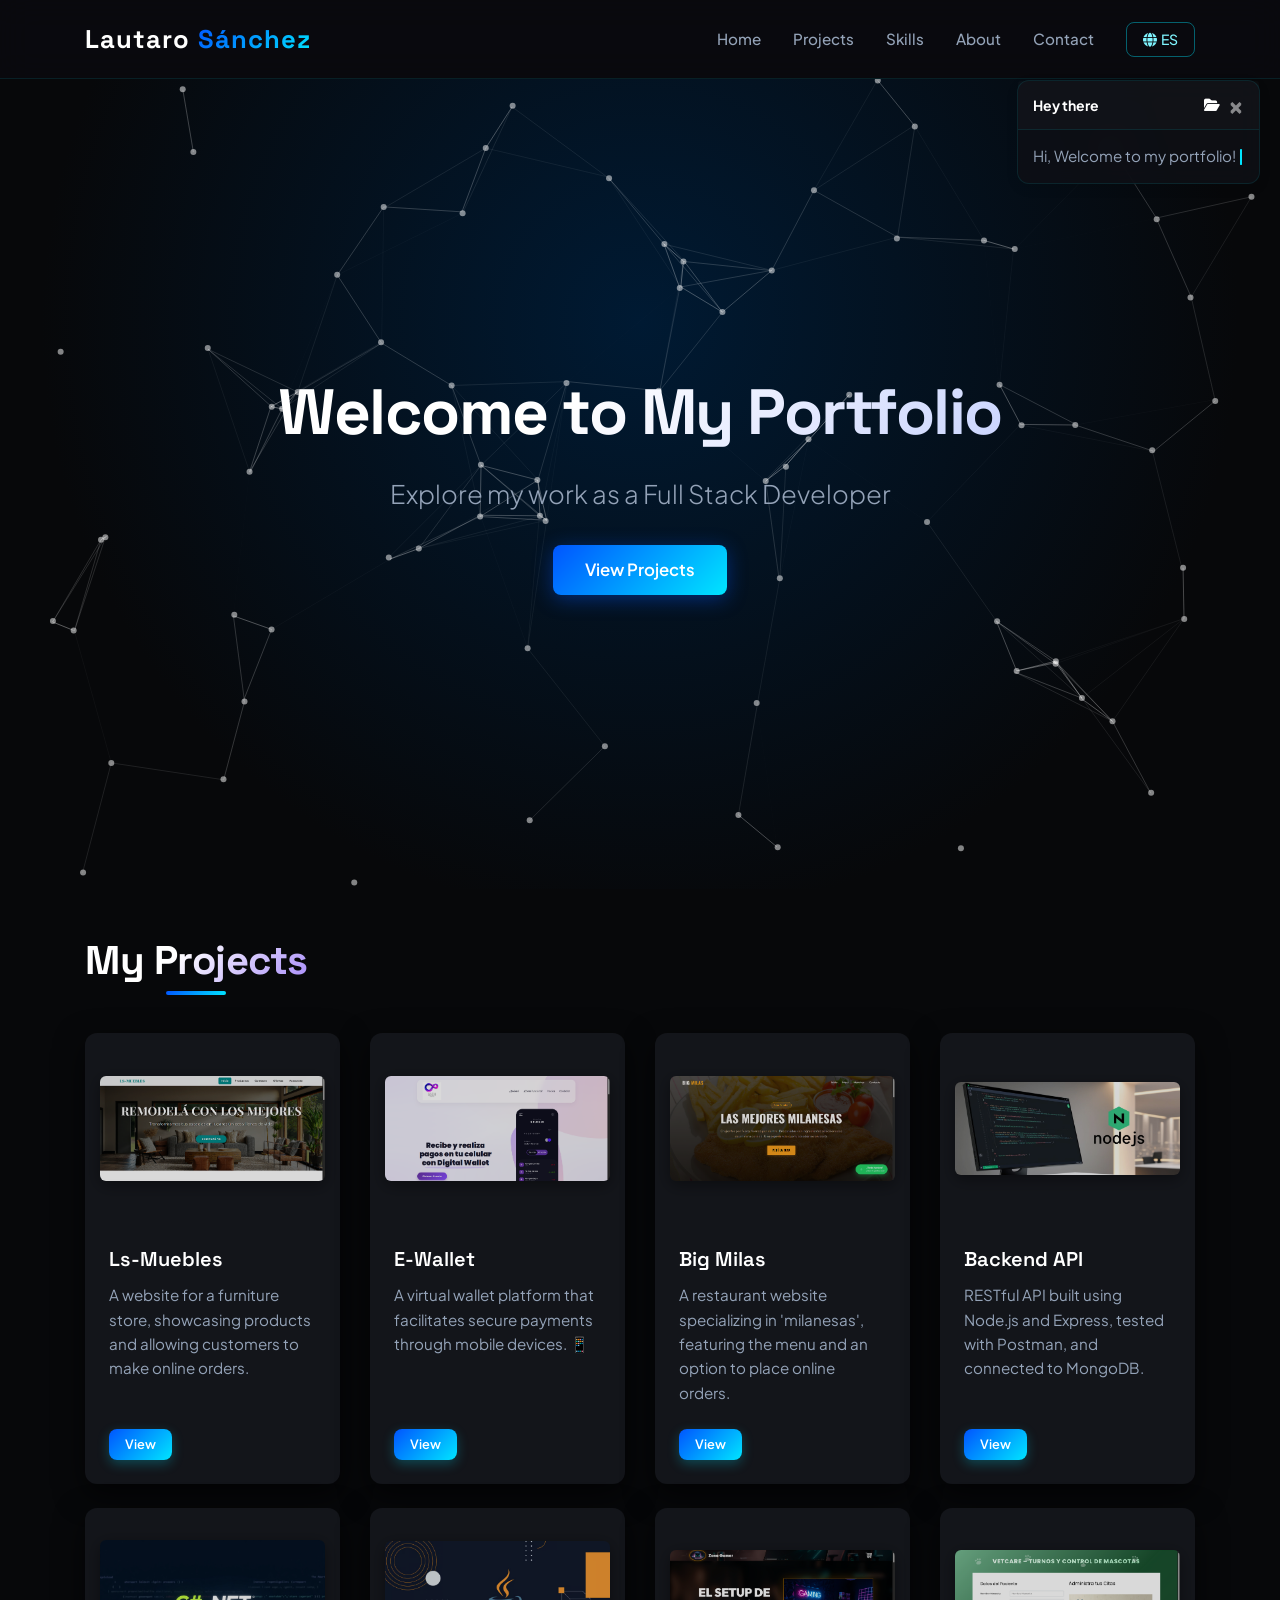
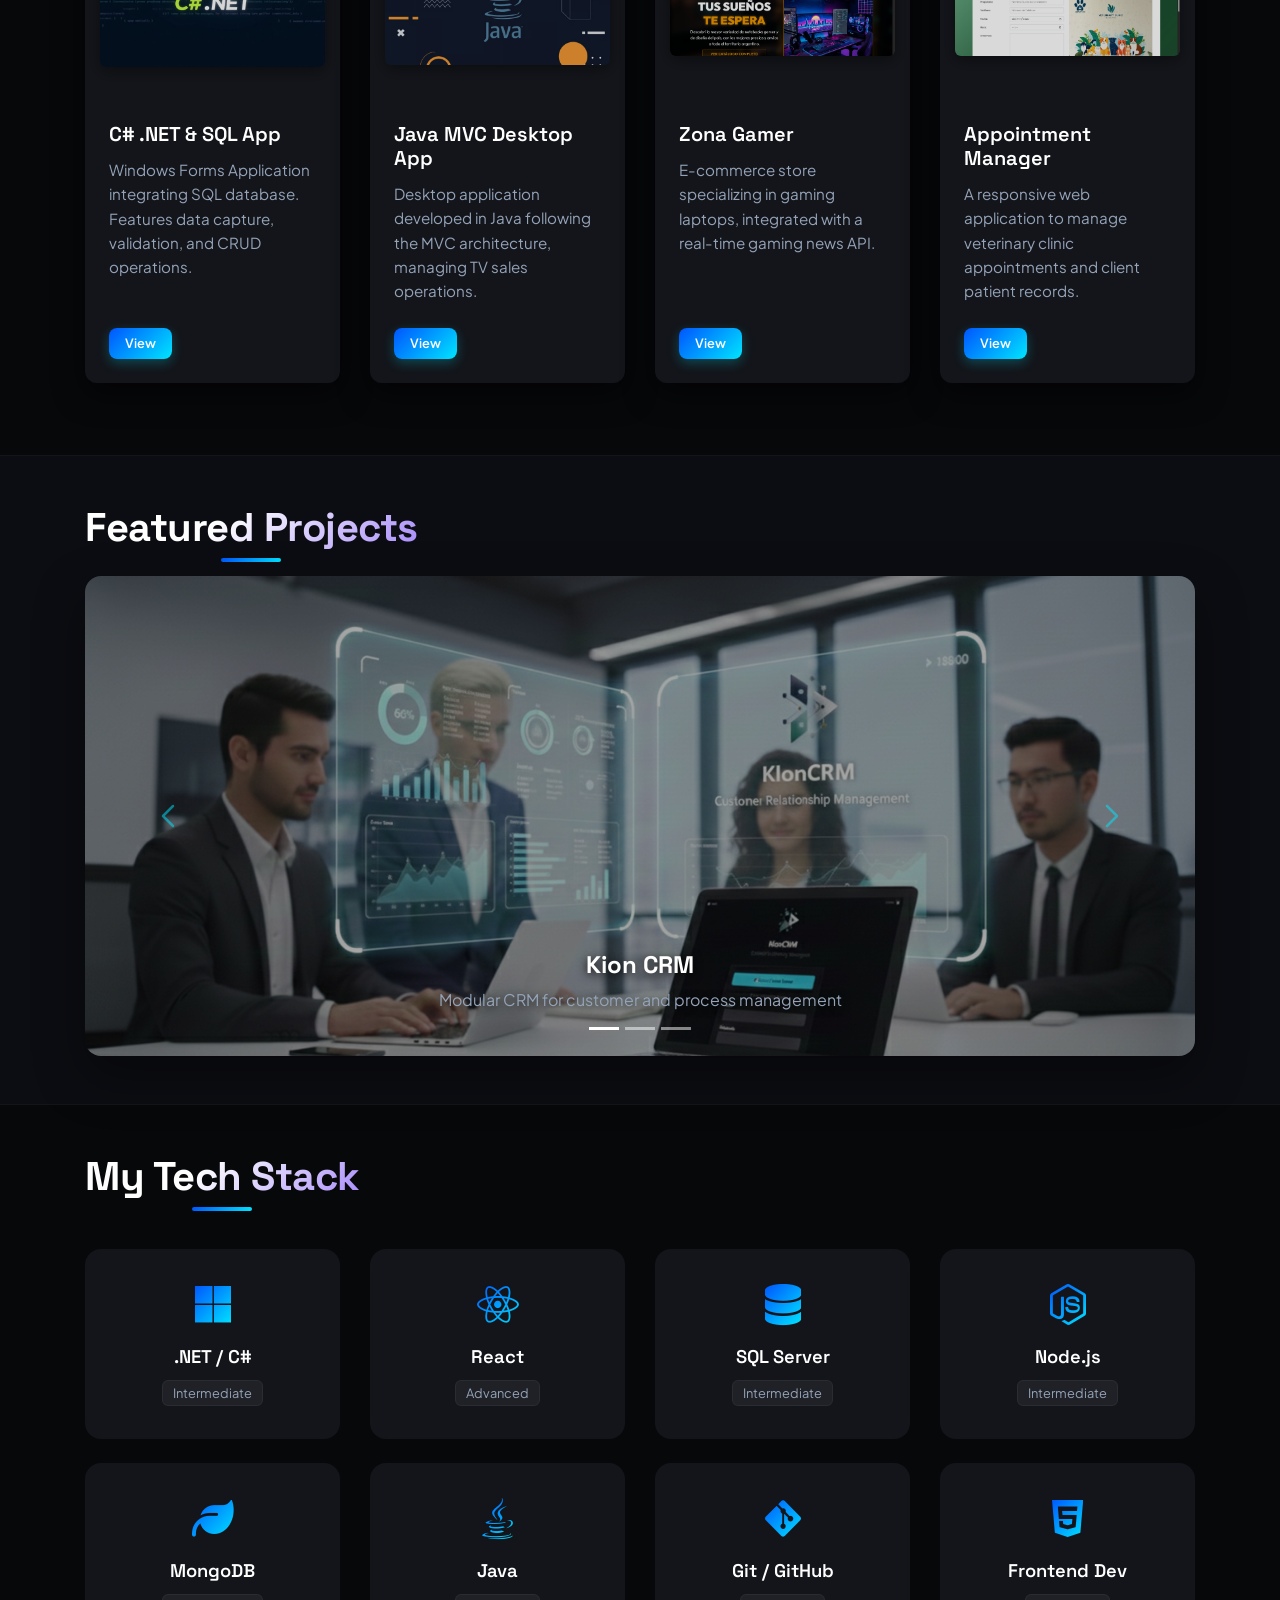
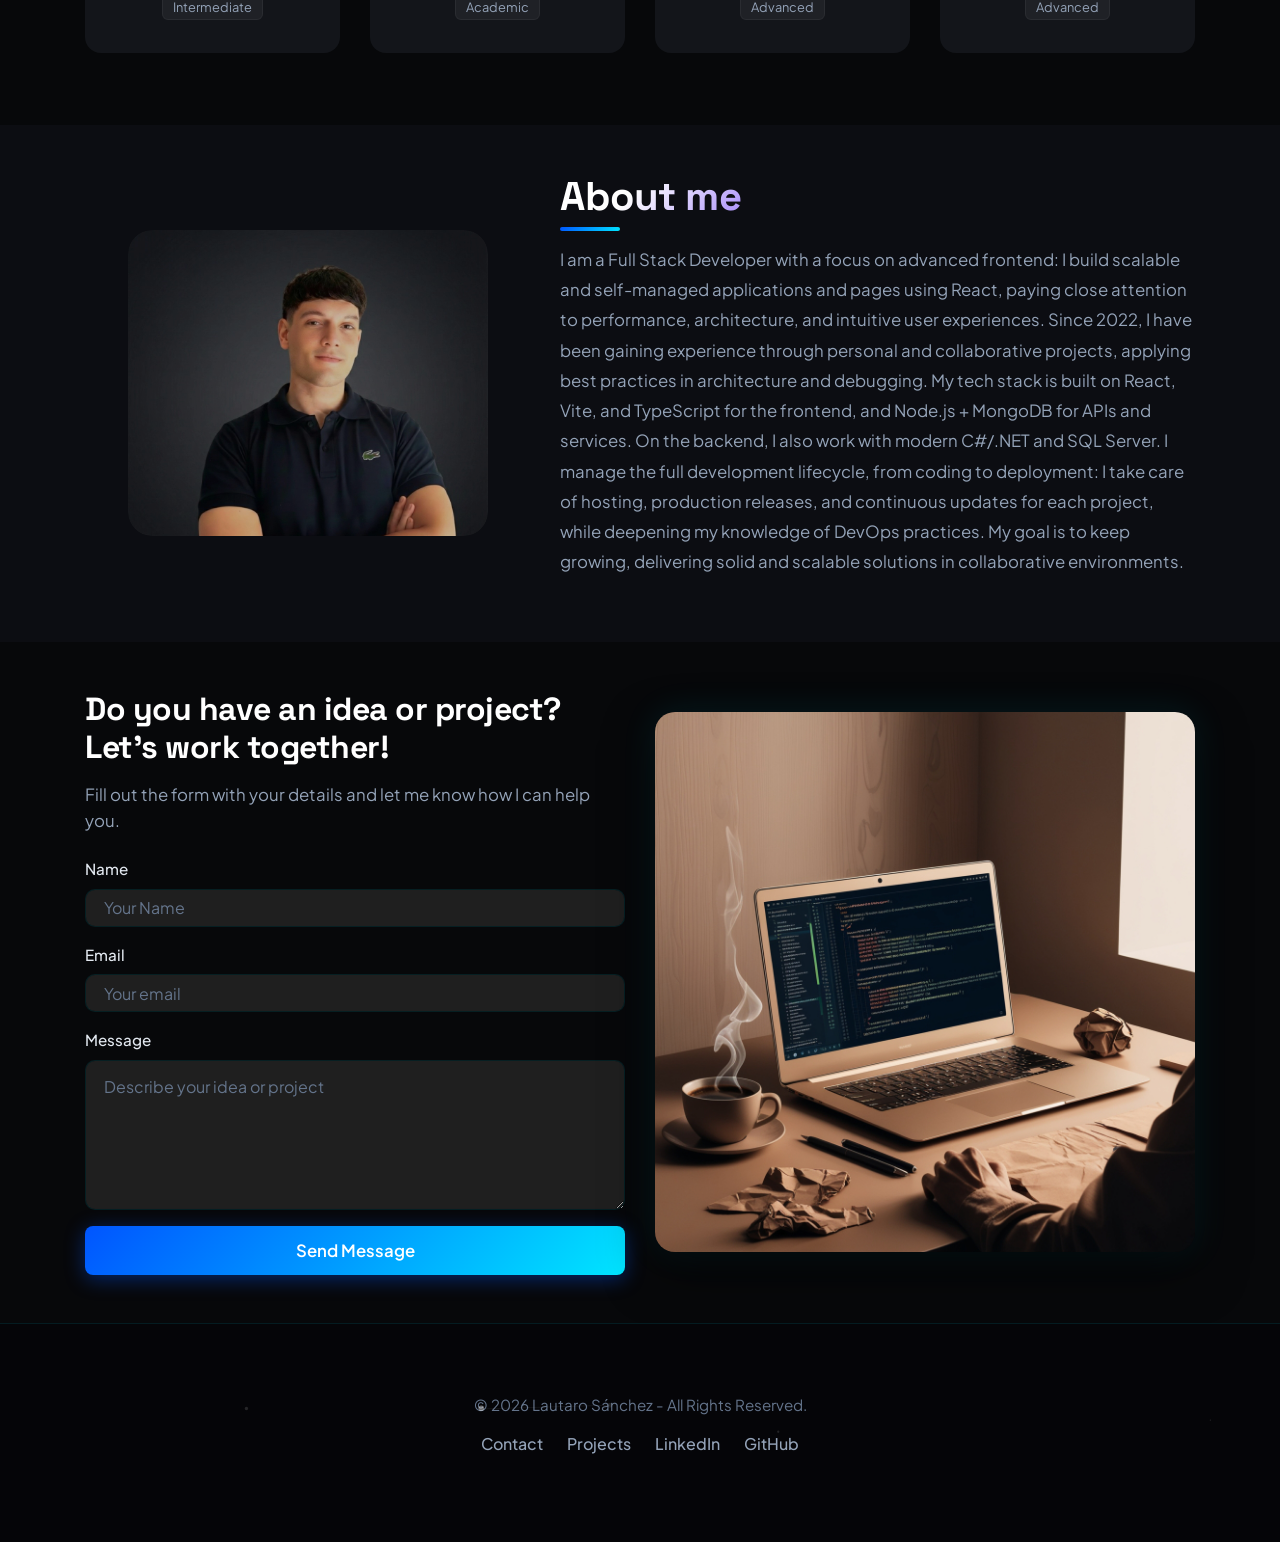
<file: index.html>
<!DOCTYPE html>
<html lang="en">

<head>
    <meta charset="UTF-8">
    <meta name="viewport" content="width=device-width, initial-scale=1.0">
    <title data-en="Lautaro Sánchez | Portfolio" data-es="Lautaro Sánchez | Portafolio">Lautaro Sánchez | Portfolio</title>
    <link rel="stylesheet" href="https://stackpath.bootstrapcdn.com/bootstrap/4.5.2/css/bootstrap.min.css">
    <link rel="stylesheet" href="styles.css">
    <link rel="stylesheet" href="https://cdnjs.cloudflare.com/ajax/libs/font-awesome/6.4.0/css/all.min.css">
    <link href="https://fonts.googleapis.com/css2?family=Plus+Jakarta+Sans:wght@300;400;500;600;700&family=Space+Grotesk:wght@400;500;600;700;800&display=swap" rel="stylesheet">
</head>

<body>

    <!-- Sticky Navbar -->
    <nav class="navbar navbar-expand-lg navbar-dark sticky-top custom-navbar">
        <div class="container">
            <a class="navbar-brand font-weight-bold" href="#">Lautaro <span class="text-accent">Sánchez</span></a>
            <button class="navbar-toggler" type="button" data-toggle="collapse" data-target="#navbarNav" aria-controls="navbarNav" aria-expanded="false" aria-label="Toggle navigation">
                <span class="navbar-toggler-icon"></span>
            </button>
            <div class="collapse navbar-collapse" id="navbarNav">
                <ul class="navbar-nav ml-auto align-items-center">
                    <li class="nav-item">
                        <a class="nav-link" href="#" data-en="Home" data-es="Inicio">Home</a>
                    </li>
                    <li class="nav-item">
                        <a class="nav-link" href="#projects" data-en="Projects" data-es="Proyectos">Projects</a>
                    </li>
                    <li class="nav-item">
                        <a class="nav-link" href="#skills-section" data-en="Skills" data-es="Habilidades">Skills</a>
                    </li>
                    <li class="nav-item">
                        <a class="nav-link" href="#about-me" data-en="About" data-es="Sobre mí">About</a>
                    </li>
                    <li class="nav-item">
                        <a class="nav-link" href="#contact" data-en="Contact" data-es="Contacto">Contact</a>
                    </li>
                    <li class="nav-item ml-lg-3 mt-2 mt-lg-0">
                        <button class="btn btn-outline-accent btn-sm lang-toggle-btn" id="langToggle">
                            <i class="fas fa-globe mr-1"></i><span id="langText">ES</span>
                        </button>
                    </li>
                </ul>
            </div>
        </div>
    </nav>

    <!-- Welcome Toast -->
    <div class="toast" id="welcomeToast" style="position: fixed; top: 80px; right: 20px;" data-delay="5000">
        <div class="toast-header">
            <strong class="mr-auto" data-en="Hey there" data-es="¡Hola!">Hey there</strong>
            <i class="fas fa-folder-open ml-2"></i>
            <button type="button" class="ml-2 mb-1 close text-white" data-dismiss="toast" aria-label="Close">
                <span aria-hidden="true">&times;</span>
            </button>
        </div>
        <div class="toast-body typewriter" data-en="Hi, Welcome to my portfolio!" data-es="¡Hola, bienvenido a mi portafolio!">
            Hi, Welcome to my portfolio!
        </div>
    </div>

    <!-- Main Banner -->
    <header class="hero-section">
        <!-- Contenedor de partículas -->
        <div id="particles-js"></div>

        <!-- Contenido principal -->
        <div class="container text-center text-white hero-content">
            <h1 class="hero-title animate-text" data-en="Welcome to My Portfolio" data-es="Bienvenido a mi Portafolio">Welcome to My Portfolio</h1>
            <p class="hero-subtitle animate-text" data-en="Explore my work as a Full Stack Developer" data-es="Explora mi trabajo como Desarrollador Full Stack">Explore my work as a Full Stack Developer</p>
            <div class="hero-buttons mt-4 animate-text">
                <a href="#projects" class="btn btn-gradient btn-lg" data-en="View Projects" data-es="Ver Proyectos">View Projects</a>
            </div>
        </div>
    </header>

    <!-- Project Cards Section -->
    <section id="projects" class="projects-section py-5">
        <div class="container">
            <h2 class="section-title text-center mb-5" data-en="My Projects" data-es="Mis Proyectos">My Projects</h2>
            <div class="row">
                <!-- Card 1 -->
                <div class="col-lg-3 col-md-6 mb-4">
                    <div class="card project-card">
                        <div class="card-img-wrapper">
                            <img src="img/muestra-p1.png" class="card-img-top" alt="Ls-Muebles">
                        </div>
                        <div class="card-body">
                            <h5 class="card-title">Ls-Muebles</h5>
                            <p class="card-text" data-en="A website for a furniture store, showcasing products and allowing customers to make online orders." data-es="Un sitio web para una mueblería, que muestra productos y permite a los clientes realizar pedidos en línea.">
                                A website for a furniture store, showcasing products and allowing customers to make online orders.
                            </p>
                            <a href="https://lautarosnchz.github.io/ls-Muebles/" class="btn btn-card-view" target="_blank" data-en="View" data-es="Ver">View</a>
                        </div>
                    </div>
                </div>

                <!-- Card 2 -->
                <div class="col-lg-3 col-md-6 mb-4">
                    <div class="card project-card">
                        <div class="card-img-wrapper">
                            <img src="img/muestra-p2.png" class="card-img-top" alt="E-Wallet">
                        </div>
                        <div class="card-body">
                            <h5 class="card-title">E-Wallet</h5>
                            <p class="card-text" data-en="A virtual wallet platform that facilitates secure payments through mobile devices. 📱" data-es="Una plataforma de billetera virtual que facilita pagos seguros a través de dispositivos móviles. 📱">
                                A virtual wallet platform that facilitates secure payments through mobile devices. 📱
                            </p>
                            <a href="https://lautarosnchz.github.io/Digital_Wallet/" class="btn btn-card-view" target="_blank" data-en="View" data-es="Ver">View</a>
                        </div>
                    </div>
                </div>

                <!-- Card 3 -->
                <div class="col-lg-3 col-md-6 mb-4">
                    <div class="card project-card">
                        <div class="card-img-wrapper">
                            <img src="img/muestra-p3.png" class="card-img-top" alt="Big Milas">
                        </div>
                        <div class="card-body">
                            <h5 class="card-title">Big Milas</h5>
                            <p class="card-text" data-en="A restaurant website specializing in 'milanesas', featuring the menu and an option to place online orders." data-es="Un sitio web de restaurante especializado en milanesas, que incluye menú y opción de pedidos en línea.">
                                A restaurant website specializing in "milanesas," featuring the menu and an option to place online orders.
                            </p>
                            <a href="https://lautarosnchz.github.io/Big-Milas/" class="btn btn-card-view" target="_blank" data-en="View" data-es="Ver">View</a>
                        </div>
                    </div>
                </div>

                <!-- Card 4 -->
                <div class="col-lg-3 col-md-6 mb-4">
                    <div class="card project-card">
                        <div class="card-img-wrapper">
                            <img src="img/nodejs-img.jpg" class="card-img-top" alt="Backend API">
                        </div>
                        <div class="card-body">
                            <h5 class="card-title" data-en="Backend API" data-es="API de Backend">Backend API</h5>
                            <p class="card-text" data-en="RESTful API built using Node.js and Express, tested with Postman, and connected to MongoDB." data-es="API Restful construida con Node.js y Express, testeada con Postman y conectada a MongoDB.">
                                RESTful API built using Node.js and Express, tested with Postman, and connected to MongoDB.
                            </p>
                            <a href="https://github.com/LautaroSnchz/APIrestful-red-social" class="btn btn-card-view" target="_blank" data-en="View" data-es="Ver">View</a>
                        </div>
                    </div>
                </div>

                <!-- Card 5 -->
                <div class="col-lg-3 col-md-6 mb-4">
                    <div class="card project-card">
                        <div class="card-img-wrapper">
                            <img src="img/Flux_Dev_a_programming_themed_image_with_a_dark_blue_backgroun_0.jpg" class="card-img-top" alt="C# SQL Integration">
                        </div>
                        <div class="card-body">
                            <h5 class="card-title" data-en="C# .NET & SQL App" data-es="Conexión C# .NET y SQL">C# .NET & SQL App</h5>
                            <p class="card-text" data-en="Windows Forms Application integrating SQL database. Features data capture, validation, and CRUD operations." data-es="Aplicación Windows Forms con integración SQL Server. Incluye captura de datos, validación y CRUD.">
                                Windows Forms Application integrating SQL database. Features data capture, validation, and CRUD operations.
                            </p>
                            <a href="https://github.com/LautaroSnchz/.net-WinForm" class="btn btn-card-view" target="_blank" data-en="View" data-es="Ver">View</a>
                        </div>
                    </div>
                </div>

                <!-- Card 6 -->
                <div class="col-lg-3 col-md-6 mb-4">
                    <div class="card project-card">
                        <div class="card-img-wrapper">
                            <img src="img/what-is-java.webp" class="card-img-top" alt="Java MVC Desktop App">
                        </div>
                        <div class="card-body">
                            <h5 class="card-title" data-en="Java MVC Desktop App" data-es="App Desktop Java MVC">Java MVC Desktop App</h5>
                            <p class="card-text" data-en="Desktop application developed in Java following the MVC architecture, managing TV sales operations." data-es="Aplicación de escritorio Java con arquitectura MVC para la gestión de inventario y ventas de televisores.">
                                Desktop application developed in Java following the MVC architecture, managing TV sales operations.
                            </p>
                            <a href="https://github.com/LautaroSnchz/SistemaVentaTelevisores" class="btn btn-card-view" target="_blank" data-en="View" data-es="Ver">View</a>
                        </div>
                    </div>
                </div>

                <!-- Card 7 -->
                <div class="col-lg-3 col-md-6 mb-4">
                    <div class="card project-card">
                        <div class="card-img-wrapper">
                            <img src="img/gamer-zone.png" class="card-img-top" alt="Zona Gamer">
                        </div>
                        <div class="card-body">
                            <h5 class="card-title" data-en="Zona Gamer" data-es="Zona Gamer">Zona Gamer</h5>
                            <p class="card-text" data-en="E-commerce store specializing in gaming laptops, integrated with a real-time gaming news API." data-es="Tienda online de laptops gamer con noticias e información del sector consumidas a través de una API en tiempo real.">
                                E-commerce store specializing in gaming laptops, integrated with a real-time gaming news API.
                            </p>
                            <a href="https://gamer-zone-bipw.vercel.app/" class="btn btn-card-view" target="_blank" data-en="View" data-es="Ver">View</a>
                        </div>
                    </div>
                </div>

                <!-- Card 8 -->
                <div class="col-lg-3 col-md-6 mb-4">
                    <div class="card project-card">
                        <div class="card-img-wrapper">
                            <img src="img/banner-vet-care.png" class="card-img-top" alt="Appointment Manager">
                        </div>
                        <div class="card-body">
                            <h5 class="card-title" data-en="Appointment Manager" data-es="Administrador de Citas">Appointment Manager</h5>
                            <p class="card-text" data-en="A responsive web application to manage veterinary clinic appointments and client patient records." data-es="Aplicación web interactiva para administrar turnos, citas y registros de pacientes en una clínica veterinaria.">
                                A responsive web application to manage veterinary clinic appointments and client patient records.
                            </p>
                            <a href="https://administrador-citas-eight.vercel.app/" class="btn btn-card-view" target="_blank" data-en="View" data-es="Ver">View</a>
                        </div>
                    </div>
                </div>
            </div> <!-- Close row -->
        </div> <!-- Close container -->
    </section>

    <!-- Carousel Section -->
    <section class="carousel-section py-5">
        <div class="container">
            <h2 class="section-title text-center mb-4" data-en="Featured Projects" data-es="Proyectos Destacados">Featured Projects</h2>
            <div id="projectsCarousel" class="carousel slide" data-ride="carousel" data-interval="4000">
                <ol class="carousel-indicators">
                    <li data-target="#projectsCarousel" data-slide-to="0" class="active"></li>
                    <li data-target="#projectsCarousel" data-slide-to="1"></li>
                    <li data-target="#projectsCarousel" data-slide-to="2"></li>
                </ol>
                <div class="carousel-inner">

                    <!-- Carousel Item 1 -->
                    <div class="carousel-item active">
                        <a href="https://kion-crm.vercel.app/signin" target="_blank">
                            <img src="img/KionCrm-Banner.png" class="d-block w-100" alt="Kion CRM">
                        </a>
                        <div class="carousel-caption d-none d-md-block">
                            <h5 data-en="Kion CRM" data-es="Kion CRM">Kion CRM</h5>
                            <p data-en="Modular CRM for customer and process management" data-es="CRM modular para la gestión de clientes y procesos">Modular CRM for customer and process management</p>
                        </div>
                    </div>

                    <!-- Carousel Item 2 -->
                    <div class="carousel-item">
                        <a href="https://lautarosnchz.github.io/buscador-autos/" target="_blank">
                            <img src="img/jorgen-hendriksen-5-aK51uc8Q4-unsplash.jpg" class="d-block w-100" alt="Car-finder">
                        </a>
                        <div class="carousel-caption d-none d-md-block">
                            <h5 data-en="Car Finder" data-es="Buscador de Autos">Car-finder</h5>
                            <p data-en="A search engine with advanced filters to find and compare car models." data-es="Un buscador con filtros avanzados para encontrar y comparar modelos de autos.">A search engine with advanced filters to find and compare car models.</p>
                        </div>
                    </div>

                    <!-- Carousel Item 3 -->
                    <div class="carousel-item">
                        <a href="https://lautarosnchz.github.io/Ls-insumos-informarticos" target="_blank">
                            <img src="img/nosotros-laptopwallpaper.jpg" class="d-block w-100" alt="Ls Insumos">
                        </a>
                        <div class="carousel-caption d-none d-md-block">
                            <h5 data-en="Ls Insumos" data-es="Ls Insumos">Ls Insumos</h5>
                            <p data-en="E-Commerce specialized in laptops." data-es="E-Commerce especializado en laptops.">E-Commerce specialized in laptops.</p>
                        </div>
                    </div>
                </div>
                <a class="carousel-control-prev" href="#projectsCarousel" role="button" data-slide="prev">
                    <span class="carousel-control-prev-icon" aria-hidden="true"></span>
                    <span class="sr-only">Previous</span>
                </a>
                <a class="carousel-control-next" href="#projectsCarousel" role="button" data-slide="next">
                    <span class="carousel-control-next-icon" aria-hidden="true"></span>
                    <span class="sr-only">Next</span>
                </a>
            </div>
        </div>
    </section>

    <!-- Skills Section -->
    <section id="skills-section" class="skills-section py-5">
        <div class="container">
            <h2 class="section-title text-center mb-5" data-en="My Tech Stack" data-es="Mi Stack Tecnológico">My Tech Stack</h2>
            <div class="row text-center">
                <!-- Skill 1 -->
                <div class="col-6 col-md-3 mb-4">
                    <div class="skill-card">
                        <i class="fab fa-microsoft skill-icon text-primary"></i>
                        <h5>.NET / C#</h5>
                        <span class="skill-level" data-en="Intermediate" data-es="Intermedio">Intermediate</span>
                    </div>
                </div>
                <!-- Skill 2 -->
                <div class="col-6 col-md-3 mb-4">
                    <div class="skill-card">
                        <i class="fab fa-react skill-icon text-info"></i>
                        <h5>React</h5>
                        <span class="skill-level" data-en="Advanced" data-es="Avanzado">Advanced</span>
                    </div>
                </div>
                <!-- Skill 3 -->
                <div class="col-6 col-md-3 mb-4">
                    <div class="skill-card">
                        <i class="fas fa-database skill-icon text-secondary"></i>
                        <h5>SQL Server</h5>
                        <span class="skill-level" data-en="Intermediate" data-es="Intermedio">Intermediate</span>
                    </div>
                </div>
                <!-- Skill 4 -->
                <div class="col-6 col-md-3 mb-4">
                    <div class="skill-card">
                        <i class="fab fa-node-js skill-icon text-success"></i>
                        <h5>Node.js</h5>
                        <span class="skill-level" data-en="Intermediate" data-es="Intermedio">Intermediate</span>
                    </div>
                </div>
                <!-- Skill 5 -->
                <div class="col-6 col-md-3 mb-4">
                    <div class="skill-card">
                        <i class="fas fa-leaf skill-icon text-success"></i>
                        <h5>MongoDB</h5>
                        <span class="skill-level" data-en="Intermediate" data-es="Intermedio">Intermediate</span>
                    </div>
                </div>
                <!-- Skill 6 -->
                <div class="col-6 col-md-3 mb-4">
                    <div class="skill-card">
                        <i class="fab fa-java skill-icon text-danger"></i>
                        <h5>Java</h5>
                        <span class="skill-level" data-en="Academic" data-es="Académico">Academic</span>
                    </div>
                </div>
                <!-- Skill 7 -->
                <div class="col-6 col-md-3 mb-4">
                    <div class="skill-card">
                        <i class="fab fa-git-alt skill-icon text-warning"></i>
                        <h5>Git / GitHub</h5>
                        <span class="skill-level" data-en="Advanced" data-es="Avanzado">Advanced</span>
                    </div>
                </div>
                <!-- Skill 8 -->
                <div class="col-6 col-md-3 mb-4">
                    <div class="skill-card">
                        <i class="fab fa-html5 skill-icon text-danger"></i>
                        <h5>Frontend Dev</h5>
                        <span class="skill-level" data-en="Advanced" data-es="Avanzado">Advanced</span>
                    </div>
                </div>
            </div>
        </div>
    </section>

    <!-- About Me Section -->
    <section id="about-me" class="about-me-section py-5">
        <div class="container">
            <div class="row align-items-center">
                <!-- Imagen -->
                <div class="col-md-5 about-image mb-4 mb-md-0">
                    <div class="about-img-wrapper">
                        <img src="img/ls-dev.jpeg" alt="Lautaro Sánchez" class="img-fluid rounded-glow">
                    </div>
                </div>
                <!-- Texto -->
                <div class="col-md-7 about-text">
                    <h2 class="section-title mb-4 text-left" data-en="About me" data-es="Sobre mí">About me</h2>
                    <p data-en="I am a Full Stack Developer with a focus on advanced frontend: I build scalable and self-managed applications and pages using React, paying close attention to performance, architecture, and intuitive user experiences. Since 2022, I have been gaining experience through personal and collaborative projects, applying best practices in architecture and debugging. My tech stack is built on React, Vite, and TypeScript for the frontend, and Node.js + MongoDB for APIs and services. On the backend, I also work with modern C#/.NET and SQL Server. I manage the full development lifecycle, from coding to deployment: I take care of hosting, production releases, and continuous updates for each project, while deepening my knowledge of DevOps practices. My goal is to keep growing, delivering solid and scalable solutions in collaborative environments." data-es="Soy Desarrollador Full Stack con foco en frontend avanzado: construyo aplicaciones y páginas escalables y autoadministrables con React, cuidando el rendimiento, la arquitectura y una experiencia de usuario intuitiva. Desde 2022 vengo sumando experiencia en proyectos personales y colaborativos, aplicando buenas prácticas de arquitectura y depuración. Mi stack se apoya en React, Vite y TypeScript en el frontend, y Node.js + MongoDB para APIs y servicios. En el backend también trabajo con C#/.NET moderno y SQL Server. Manejo el ciclo completo, del desarrollo al despliegue: me encargo del hosting, la puesta en producción y las actualizaciones continuas de cada proyecto, y sigo profundizando en prácticas DevOps. Mi objetivo es seguir creciendo, entregando soluciones sólidas y escalables en entornos colaborativos.">
                        I am a Full Stack Developer with a focus on advanced frontend: I build scalable and self-managed applications and pages using React, paying close attention to performance, architecture, and intuitive user experiences. Since 2022, I have been gaining experience through personal and collaborative projects, applying best practices in architecture and debugging. My tech stack is built on React, Vite, and TypeScript for the frontend, and Node.js + MongoDB for APIs and services. On the backend, I also work with modern C#/.NET and SQL Server. I manage the full development lifecycle, from coding to deployment: I take care of hosting, production releases, and continuous updates for each project, while deepening my knowledge of DevOps practices. My goal is to keep growing, delivering solid and scalable solutions in collaborative environments.
                    </p>
                </div>
            </div>
        </div>
    </section>

    <!-- Contact Section -->
    <section id="contact" class="contact-section py-5">
        <div class="container">
            <div class="row">
                <!-- Formulario -->
                <div class="col-md-6 contact-form">
                    <h2 class="mb-3" data-en="Do you have an idea or project? Let's work together!" data-es="¿Tienes una idea o proyecto? ¡Trabajemos juntos!">Do you have an idea or project? Let's work together!</h2>
                    <p class="mb-4" data-en="Fill out the form with your details and let me know how I can help you." data-es="Completa el formulario con tus datos y cuéntame cómo puedo ayudarte.">Fill out the form with your details and let me know how I can help you.</p>
                    <form action="#" method="POST" id="contactForm">
                        <div class="form-group">
                            <label for="name" data-en="Name" data-es="Nombre">Name</label>
                            <input type="text" id="name" name="name" class="form-control" placeholder="Your Name" data-placeholder-en="Your Name" data-placeholder-es="Tu Nombre" required>
                        </div>
                        <div class="form-group">
                            <label for="email" data-en="Email" data-es="Correo electrónico">Email</label>
                            <input type="email" id="email" name="email" class="form-control" placeholder="Your email" data-placeholder-en="Your email" data-placeholder-es="Tu correo electrónico" required>
                        </div>
                        <div class="form-group">
                            <label for="message" data-en="Message" data-es="Mensaje">Message</label>
                            <textarea id="message" name="message" class="form-control" rows="5" placeholder="Describe your idea or project" data-placeholder-en="Describe your idea or project" data-placeholder-es="Describe tu idea o proyecto" required></textarea>
                        </div>
                        <button type="submit" class="btn btn-gradient btn-lg btn-block" data-en="Send Message" data-es="Enviar Mensaje">Send Message</button>
                    </form>
                </div>
                <!-- Imagen -->
                <div class="col-md-6 contact-image d-flex align-items-center justify-content-center">
                    <img src="img/cowork.jpg" alt="Let's work together" class="img-fluid rounded-glow mt-4 mt-md-0">
                </div>
            </div>
        </div>
    </section>

    <!-- Diagonal Section / Footer -->
    <section class="diagonal-section">
        <div class="footer-content w-100">
            <footer>
                <div id="particles-footer"></div>
                <p class="mb-2" data-en="&copy; 2026 Lautaro Sánchez - All Rights Reserved." data-es="&copy; 2026 Lautaro Sánchez - Todos los derechos reservados.">&copy; 2026 Lautaro Sánchez - All Rights Reserved.</p>
                <ul class="footer-links">
                    <li><a href="#contact" data-en="Contact" data-es="Contacto">Contact</a></li>
                    <li><a href="#projects" data-en="Projects" data-es="Proyectos">Projects</a></li>
                    <li><a href="https://www.linkedin.com/in/lautaro-sanchez-/" target="_blank">LinkedIn</a></li>
                    <li><a href="https://github.com/LautaroSnchz" target="_blank">GitHub</a></li>
                </ul>
            </footer>
        </div>
    </section>

    <script src="particles.js-master/particles.js-master/particles.js"></script>
    <script src="https://code.jquery.com/jquery-3.5.1.slim.min.js"></script>
    <script src="https://cdn.jsdelivr.net/npm/@popperjs/core@2.5.2/dist/umd/popper.min.js"></script>
    <script src="https://stackpath.bootstrapcdn.com/bootstrap/4.5.2/js/bootstrap.min.js"></script>
    <script src="index.js"></script>
</body>

</html>
</file>
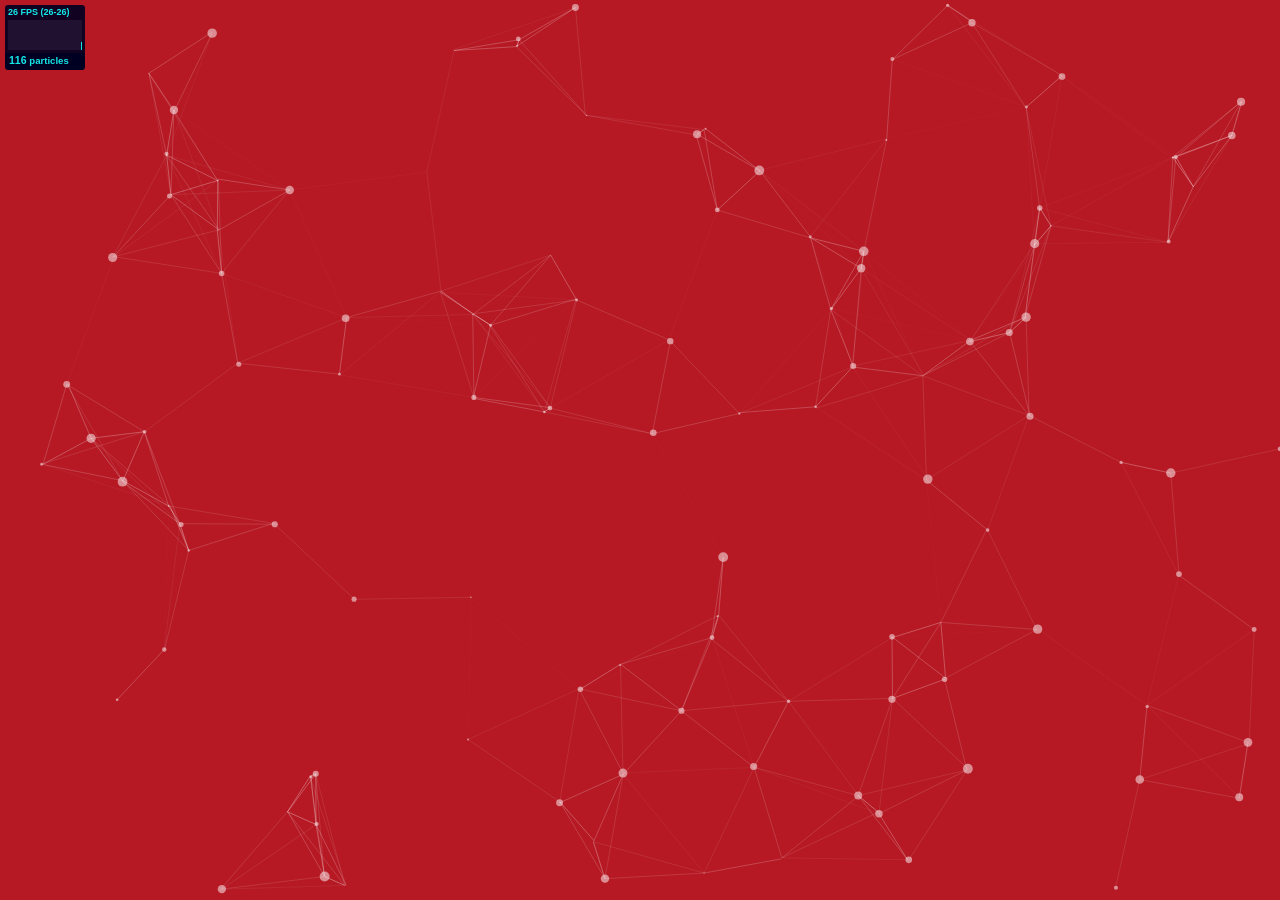
<file: particles.js-master/particles.js-master/demo/index.html>
<!DOCTYPE html>
<html lang="en">
<head>
  <meta charset="utf-8">
  <title>particles.js</title>
  <meta name="description" content="particles.js is a lightweight JavaScript library for creating particles.">
  <meta name="author" content="Vincent Garreau" />
  <meta name="viewport" content="width=device-width, initial-scale=1.0, minimum-scale=1.0, maximum-scale=1.0, user-scalable=no">
  <link rel="stylesheet" media="screen" href="css/style.css">
</head>
<body>

<!-- count particles -->
<div class="count-particles">
  <span class="js-count-particles">--</span> particles
</div>

<!-- particles.js container -->
<div id="particles-js"></div>

<!-- scripts -->
<script src="../particles.js"></script>
<script src="js/app.js"></script>

<!-- stats.js -->
<script src="js/lib/stats.js"></script>
<script>
  var count_particles, stats, update;
  stats = new Stats;
  stats.setMode(0);
  stats.domElement.style.position = 'absolute';
  stats.domElement.style.left = '0px';
  stats.domElement.style.top = '0px';
  document.body.appendChild(stats.domElement);
  count_particles = document.querySelector('.js-count-particles');
  update = function() {
    stats.begin();
    stats.end();
    if (window.pJSDom[0].pJS.particles && window.pJSDom[0].pJS.particles.array) {
      count_particles.innerText = window.pJSDom[0].pJS.particles.array.length;
    }
    requestAnimationFrame(update);
  };
  requestAnimationFrame(update);
</script>

</body>
</html>
</file>
<file: styles.css>
/* Global Styles & Variables */
:root {
    --bg-primary: #07080a;
    --bg-secondary: #0c0d12;
    --bg-tertiary: #111218;
    --accent: #00e5ff;
    --accent-light: #7ff5ff;
    --accent-gradient: linear-gradient(135deg, #0055ff 0%, #00e5ff 100%);
    --text-primary: #ffffff;
    --text-secondary: #94a3b8;
    --text-muted: #64748b;
    --border-color: rgba(0, 229, 255, 0.1);
}

* {
    box-sizing: border-box;
    margin: 0;
    padding: 0;
}

html {
    scroll-behavior: smooth;
}

body {
    font-family: 'Plus Jakarta Sans', sans-serif;
    background-color: var(--bg-primary);
    color: var(--text-primary);
    overflow-x: hidden;
}

/* Custom Scrollbar */
::-webkit-scrollbar {
    width: 8px;
}
::-webkit-scrollbar-track {
    background: var(--bg-primary);
}
::-webkit-scrollbar-thumb {
    background: #1e1b4b;
    border-radius: 4px;
}
::-webkit-scrollbar-thumb:hover {
    background: var(--accent);
}

/* Typography Utilities */
h1, h2, h3, h4, h5, h6 {
    font-family: 'Space Grotesk', sans-serif;
    font-weight: 700;
}

.section-title {
    font-size: 2.5rem;
    font-weight: 800;
    margin-bottom: 3.5rem;
    background: linear-gradient(135deg, #ffffff 40%, #a78bfa 100%);
    -webkit-background-clip: text;
    -webkit-text-fill-color: transparent;
    letter-spacing: -0.5px;
    position: relative;
    display: inline-block;
}

.section-title::after {
    content: '';
    position: absolute;
    bottom: -10px;
    left: 50%;
    transform: translateX(-50%);
    width: 60px;
    height: 4px;
    background: var(--accent-gradient);
    border-radius: 2px;
}

.about-text .section-title::after {
    left: 0;
    transform: none;
}

/* Sticky Custom Navbar */
.custom-navbar {
    background: rgba(10, 11, 16, 0.8) !important;
    backdrop-filter: blur(16px);
    -webkit-backdrop-filter: blur(16px);
    border-bottom: 1px solid var(--border-color);
    padding: 15px 0;
    transition: all 0.3s ease;
}

.custom-navbar.scrolled {
    padding: 10px 0;
    background: rgba(10, 11, 16, 0.95) !important;
    box-shadow: 0 10px 30px rgba(0, 0, 0, 0.3);
}

.navbar-brand {
    font-family: 'Space Grotesk', sans-serif;
    font-size: 1.6rem;
    letter-spacing: 1px;
    color: #ffffff !important;
}

.text-accent {
    background: var(--accent-gradient);
    -webkit-background-clip: text;
    -webkit-text-fill-color: transparent;
}

.nav-link {
    color: var(--text-secondary) !important;
    font-size: 0.95rem;
    font-weight: 500;
    padding: 8px 16px !important;
    transition: color 0.3s ease;
}

.nav-link:hover, .nav-link.active {
    color: #ffffff !important;
}

.btn-outline-accent {
    color: var(--accent-light);
    border: 1px solid rgba(0, 229, 255, 0.4);
    background: transparent;
    border-radius: 8px;
    padding: 6px 16px;
    font-weight: 500;
    transition: all 0.3s ease;
}

.btn-outline-accent:hover {
    background: var(--accent-gradient);
    color: #ffffff !important;
    border-color: transparent;
    box-shadow: 0 0 20px rgba(0, 229, 255, 0.4);
}

/* Welcome Toast */
#welcomeToast {
    z-index: 9999;
    background: rgba(15, 16, 22, 0.85);
    border: 1px solid var(--border-color);
    backdrop-filter: blur(12px);
    border-radius: 12px;
    opacity: 0;
    transform: translateY(-20px);
    animation: slideIn 0.8s cubic-bezier(0.16, 1, 0.3, 1) forwards;
}

.toast-header {
    background: rgba(255, 255, 255, 0.02);
    color: #ffffff;
    border-bottom: 1px solid var(--border-color);
    padding: 10px 15px;
}

.toast-body {
    padding: 15px;
    font-size: 0.95rem;
    color: var(--text-secondary);
}

/* Typewriter Caret */
.typewriter-caret {
    color: var(--accent);
    font-weight: bold;
    margin-left: 2px;
    animation: typewriter-blink 0.75s step-end infinite;
}

@keyframes typewriter-blink {
    from, to { color: transparent }
    50% { color: var(--accent) }
}

@keyframes slideIn {
    to {
        opacity: 1;
        transform: translateY(0);
    }
}

/* Hero Section */
.hero-section {
    position: relative;
    width: 100%;
    height: 90vh;
    min-height: 600px;
    background: radial-gradient(circle at 50% 30%, #001a33 0%, var(--bg-primary) 70%);
    display: flex;
    align-items: center;
    justify-content: center;
    overflow: hidden;
}

#particles-js {
    position: absolute;
    width: 100%;
    height: 100%;
    top: 0;
    left: 0;
    z-index: 1;
}

.hero-content {
    position: relative;
    z-index: 10;
    max-width: 800px;
}

.hero-title {
    font-size: 4rem;
    font-weight: 800;
    margin-bottom: 1.5rem;
    background: linear-gradient(135deg, #ffffff 40%, #c7d2fe 100%);
    -webkit-background-clip: text;
    -webkit-text-fill-color: transparent;
    letter-spacing: -1.5px;
}

.hero-subtitle {
    font-size: 1.6rem;
    color: var(--text-secondary);
    font-weight: 300;
    margin-bottom: 2rem;
}

.btn-gradient {
    background: var(--accent-gradient);
    color: #ffffff !important;
    border: none;
    border-radius: 8px;
    padding: 12px 32px;
    font-size: 1.05rem;
    font-weight: 600;
    box-shadow: 0 4px 20px rgba(0, 85, 255, 0.4);
    transition: all 0.3s cubic-bezier(0.16, 1, 0.3, 1);
}

.btn-gradient:hover {
    transform: translateY(-2px);
    box-shadow: 0 8px 25px rgba(0, 85, 255, 0.6);
}

.hero-section .btn-outline-light {
    border-radius: 8px;
    padding: 12px 32px;
    font-size: 1.05rem;
    font-weight: 600;
    border: 1px solid rgba(255, 255, 255, 0.2);
    transition: all 0.3s ease;
}

.hero-section .btn-outline-light:hover {
    background: rgba(255, 255, 255, 0.05);
    border-color: #ffffff;
    transform: translateY(-2px);
}

/* Projects Section */
.projects-section {
    background-color: var(--bg-primary);
    padding: 80px 0;
}

.card {
    border: none !important;
    outline: none !important;
}

.project-card {
    background: #13151a !important;
    border: none !important;
    outline: none !important;
    border-radius: 12px !important;
    overflow: hidden;
    height: 100%;
    display: flex;
    flex-direction: column;
    box-shadow: 0 10px 30px rgba(0, 0, 0, 0.6);
    transition: transform 0.4s cubic-bezier(0.16, 1, 0.3, 1), background-color 0.4s ease, box-shadow 0.4s ease !important;
}

.card-img-wrapper {
    position: relative;
    width: 100%;
    height: 190px;
    overflow: hidden;
    background: transparent !important;
    display: flex;
    align-items: center;
    justify-content: center;
    padding: 15px;
    border-bottom: none;
}

.project-card .card-img-top {
    max-width: 100%;
    max-height: 100%;
    width: auto;
    height: auto;
    object-fit: contain;
    filter: brightness(0.85);
    border-radius: 6px;
    box-shadow: 0 4px 15px rgba(0, 0, 0, 0.4);
    transition: transform 0.4s cubic-bezier(0.16, 1, 0.3, 1), filter 0.4s ease;
}

.project-card:hover {
    background: #1a1c23 !important;
    border: none !important;
    outline: none !important;
    transform: translateY(-8px) !important;
    box-shadow: 0 20px 40px rgba(0, 0, 0, 0.8) !important;
}

.project-card:hover .card-img-top {
    transform: scale(1.03);
    filter: brightness(1.0);
}

.project-card .card-body {
    background: transparent !important;
    padding: 1.5rem !important;
    display: flex;
    flex-direction: column;
    flex-grow: 1;
}

.project-card .card-title {
    font-size: 1.25rem;
    font-weight: 600;
    color: #ffffff;
    margin-bottom: 0.75rem;
}

.project-card .card-text {
    font-size: 0.95rem;
    color: var(--text-secondary);
    line-height: 1.6;
    flex-grow: 1;
    margin-bottom: 1.5rem;
}

.tech-tags {
    display: flex;
    flex-wrap: wrap;
    gap: 6px;
}

.badge-tech {
    background: rgba(0, 229, 255, 0.08) !important;
    color: var(--accent-light) !important;
    border: 1px solid rgba(0, 229, 255, 0.15);
    border-radius: 6px;
    padding: 4px 10px !important;
    font-size: 0.75rem !important;
    font-weight: 500;
}

.btn-card-view {
    background: var(--accent-gradient);
    color: #ffffff !important;
    border: none;
    border-radius: 8px;
    padding: 6px 16px;
    font-size: 0.8rem;
    font-weight: 600;
    transition: all 0.3s ease;
    text-align: center;
    text-decoration: none !important;
    align-self: flex-start;
    box-shadow: 0 4px 12px rgba(0, 229, 255, 0.25);
}

.btn-card-view:hover {
    box-shadow: 0 6px 16px rgba(0, 229, 255, 0.45);
    transform: translateY(-1.5px);
}

/* Carousel Section */
.carousel-section {
    background-color: var(--bg-secondary);
    border-top: 1px solid rgba(255, 255, 255, 0.03);
    border-bottom: 1px solid rgba(255, 255, 255, 0.03);
    padding: 80px 0;
}

.carousel-inner {
    border-radius: 16px;
    overflow: hidden;
    box-shadow: 0 20px 50px rgba(0, 0, 0, 0.4);
}

.carousel-item img {
    height: 480px;
    object-fit: cover;
    filter: brightness(0.65);
    transition: filter 0.5s ease;
}

.carousel-item:hover img {
    filter: brightness(0.8);
}

.carousel-caption {
    background: transparent !important;
    border: none !important;
    backdrop-filter: none !important;
    -webkit-backdrop-filter: none !important;
    text-shadow: 0 2px 10px rgba(0, 0, 0, 0.9);
    padding: 1.5rem !important;
}

.carousel-caption h5 {
    font-size: 1.5rem;
    font-weight: 700;
    margin-bottom: 0.5rem;
    color: #ffffff;
}

.carousel-caption p {
    font-size: 1rem;
    color: var(--text-secondary);
    margin-bottom: 0;
}

.carousel-control-prev-icon, .carousel-control-next-icon {
    width: 40px;
    height: 40px;
    background-color: transparent !important;
    border-radius: 0;
    padding: 0;
    background-size: 100% 100%;
    transition: transform 0.3s ease, filter 0.3s ease;
}

.carousel-control-prev-icon {
    background-image: url("data:image/svg+xml,%3Csvg xmlns='http://www.w3.org/2000/svg' fill='none' stroke='%2300e5ff' stroke-width='1.5' stroke-linecap='round' stroke-linejoin='round' viewBox='0 0 24 24'%3E%3Cpolyline points='15 18 9 12 15 6'/%3E%3C/svg%3E") !important;
}

.carousel-control-next-icon {
    background-image: url("data:image/svg+xml,%3Csvg xmlns='http://www.w3.org/2000/svg' fill='none' stroke='%2300e5ff' stroke-width='1.5' stroke-linecap='round' stroke-linejoin='round' viewBox='0 0 24 24'%3E%3Cpolyline points='9 18 15 12 9 6'/%3E%3C/svg%3E") !important;
}

.carousel-control-prev:hover .carousel-control-prev-icon {
    transform: scale(1.2) translateX(-4px);
    background-image: url("data:image/svg+xml,%3Csvg xmlns='http://www.w3.org/2000/svg' fill='none' stroke='%23ffffff' stroke-width='1.5' stroke-linecap='round' stroke-linejoin='round' viewBox='0 0 24 24'%3E%3Cpolyline points='15 18 9 12 15 6'/%3E%3C/svg%3E") !important;
}

.carousel-control-next:hover .carousel-control-next-icon {
    transform: scale(1.2) translateX(4px);
    background-image: url("data:image/svg+xml,%3Csvg xmlns='http://www.w3.org/2000/svg' fill='none' stroke='%23ffffff' stroke-width='1.5' stroke-linecap='round' stroke-linejoin='round' viewBox='0 0 24 24'%3E%3Cpolyline points='9 18 15 12 9 6'/%3E%3C/svg%3E") !important;
}

/* Skills Section */
.skills-section {
    background-color: var(--bg-primary);
    padding: 80px 0;
}

.skill-card {
    background: #13151a;
    border: none !important;
    outline: none !important;
    border-radius: 16px;
    padding: 2.2rem 1.5rem;
    height: 100%;
    transition: all 0.3s cubic-bezier(0.16, 1, 0.3, 1);
}

.skill-card:hover {
    background: #1a1c23;
    border: none !important;
    outline: none !important;
    transform: translateY(-6px);
    box-shadow: 0 15px 35px rgba(0, 0, 0, 0.6);
}

.skill-icon {
    font-size: 2.6rem;
    margin-bottom: 1.25rem;
    background: var(--accent-gradient);
    -webkit-background-clip: text;
    -webkit-text-fill-color: transparent;
}

.skill-card h5 {
    color: #ffffff;
    font-size: 1.15rem;
    font-weight: 600;
    margin-bottom: 0.75rem;
}

.skill-level {
    font-size: 0.8rem;
    color: var(--text-secondary);
    background: rgba(255, 255, 255, 0.05);
    padding: 4px 10px;
    border-radius: 6px;
    border: 1px solid rgba(255, 255, 255, 0.05);
}

/* About Me Section */
.about-me-section {
    background-color: var(--bg-secondary);
    padding: 80px 0;
}

.about-img-wrapper {
    position: relative;
    border-radius: 24px;
    overflow: hidden;
    max-width: 360px;
    margin: 0 auto;
}

.about-image img {
    border-radius: 24px;
    box-shadow: 0 20px 45px rgba(0, 0, 0, 0.5);
    filter: brightness(0.8);
    transition: transform 0.6s cubic-bezier(0.16, 1, 0.3, 1), filter 0.6s ease;
}

.about-img-wrapper:hover img {
    transform: scale(1.04);
    filter: brightness(0.9);
}

.about-text p {
    color: var(--text-secondary);
    font-size: 1.05rem;
    line-height: 1.8;
}

/* Contact Section */
.contact-section {
    background-color: var(--bg-primary);
    padding: 80px 0;
}

.contact-form h2 {
    font-weight: 800;
    letter-spacing: -0.5px;
}

.contact-form p {
    color: var(--text-secondary);
    font-size: 1.05rem;
}

.contact-form label {
    color: #e2e8f0;
    font-weight: 500;
    margin-bottom: 0.5rem;
    font-size: 0.95rem;
}

.contact-form .form-control {
    background-color: #1f1f1f !important;
    border: 1px solid var(--border-color) !important;
    border-radius: 10px !important;
    color: #ffffff !important;
    padding: 14px 18px !important;
    font-size: 1rem;
    transition: all 0.3s ease !important;
}

.contact-form .form-control::placeholder {
    color: var(--text-muted);
}

.contact-form .form-control:focus {
    background-color: rgba(255, 255, 255, 0.04) !important;
    border-color: rgba(0, 229, 255, 0.5) !important;
    box-shadow: 0 0 15px rgba(0, 229, 255, 0.2) !important;
}

.rounded-glow {
    border-radius: 20px;
    box-shadow: 0 20px 50px rgba(0, 0, 0, 0.5), 0 0 35px rgba(0, 229, 255, 0.1);
}

/* Diagonal Section / Footer */
.diagonal-section {
    position: relative;
    width: 100%;
    padding: 70px 0;
    background-color: #050508;
    border-top: 1px solid var(--border-color);
}

#particles-footer {
    position: absolute;
    top: 0;
    left: 0;
    width: 100%;
    height: 100%;
    z-index: 1;
    pointer-events: none;
}

.footer-content {
    position: relative;
    z-index: 10;
    text-align: center;
}

footer p {
    color: var(--text-muted);
    font-size: 0.95rem;
}

.footer-links {
    list-style: none;
    padding: 0;
    display: flex;
    justify-content: center;
    gap: 24px;
    margin-top: 15px;
}

.footer-links a {
    color: var(--text-secondary);
    text-decoration: none;
    font-size: 1rem;
    font-weight: 500;
    transition: all 0.3s ease;
}

.footer-links a:hover {
    color: var(--accent-light);
    text-shadow: 0 0 10px rgba(0, 229, 255, 0.4);
}

/* Media Queries */
@media (max-width: 991px) {
    .hero-title {
        font-size: 3.2rem;
    }
    .hero-subtitle {
        font-size: 1.3rem;
    }
    .carousel-item img {
        height: 380px;
    }
}

@media (max-width: 768px) {
    .hero-title {
        font-size: 2.5rem;
    }
    .hero-subtitle {
        font-size: 1.15rem;
    }
    .hero-section {
        height: 80vh;
        min-height: 500px;
    }
    .section-title {
        font-size: 2rem;
    }
    .carousel-item img {
        height: 280px;
    }
    .carousel-caption {
        padding: 1rem !important;
        bottom: 20px;
    }
    .carousel-caption h5 {
        font-size: 1.1rem;
    }
    .carousel-caption p {
        font-size: 0.85rem;
    }
    .about-image {
        margin-bottom: 2rem;
    }
    .contact-image {
        display: none !important;
    }
}
</file>
<file: particles.js-master/particles.js-master/demo/css/style.css>
/* =============================================================================
   HTML5 CSS Reset Minified - Eric Meyer
   ========================================================================== */

html,body,div,span,object,iframe,h1,h2,h3,h4,h5,h6,p,blockquote,pre,abbr,address,cite,code,del,dfn,em,img,ins,kbd,q,samp,small,strong,sub,sup,var,b,i,dl,dt,dd,ol,ul,li,fieldset,form,label,legend,table,caption,tbody,tfoot,thead,tr,th,td,article,aside,canvas,details,figcaption,figure,footer,header,hgroup,menu,nav,section,summary,time,mark,audio,video{margin:0;padding:0;border:0;outline:0;font-size:100%;vertical-align:baseline;background:transparent}
body{line-height:1}
article,aside,details,figcaption,figure,footer,header,hgroup,menu,nav,section{display:block}
nav ul{list-style:none}
blockquote,q{quotes:none}
blockquote:before,blockquote:after,q:before,q:after{content:none}
a{margin:0;padding:0;font-size:100%;vertical-align:baseline;background:transparent;text-decoration:none}
mark{background-color:#ff9;color:#000;font-style:italic;font-weight:bold}
del{text-decoration:line-through}
abbr[title],dfn[title]{border-bottom:1px dotted;cursor:help}
table{border-collapse:collapse;border-spacing:0}
hr{display:block;height:1px;border:0;border-top:1px solid #ccc;margin:1em 0;padding:0}
input,select{vertical-align:middle}
li{list-style:none}


/* =============================================================================
   My CSS
   ========================================================================== */

/* ---- base ---- */

html,body{ 
	width:100%;
	height:100%;
	background:#111;
}

html{
  -webkit-tap-highlight-color: rgba(0, 0, 0, 0);
}

body{
  font:normal 75% Arial, Helvetica, sans-serif;
}

canvas{
  display:block;
  vertical-align:bottom;
}


/* ---- stats.js ---- */

.count-particles{
  background: #000022;
  position: absolute;
  top: 48px;
  left: 0;
  width: 80px;
  color: #13E8E9;
  font-size: .8em;
  text-align: left;
  text-indent: 4px;
  line-height: 14px;
  padding-bottom: 2px;
  font-family: Helvetica, Arial, sans-serif;
  font-weight: bold;
}

.js-count-particles{
  font-size: 1.1em;
}

#stats,
.count-particles{
  -webkit-user-select: none;
  margin-top: 5px;
  margin-left: 5px;
}

#stats{
  border-radius: 3px 3px 0 0;
  overflow: hidden;
}

.count-particles{
  border-radius: 0 0 3px 3px;
}


/* ---- particles.js container ---- */

#particles-js{
  width: 100%;
  height: 100%;
  background-color: #b61924;
  background-image: url('');
  background-size: cover;
  background-position: 50% 50%;
  background-repeat: no-repeat;
}
</file>
